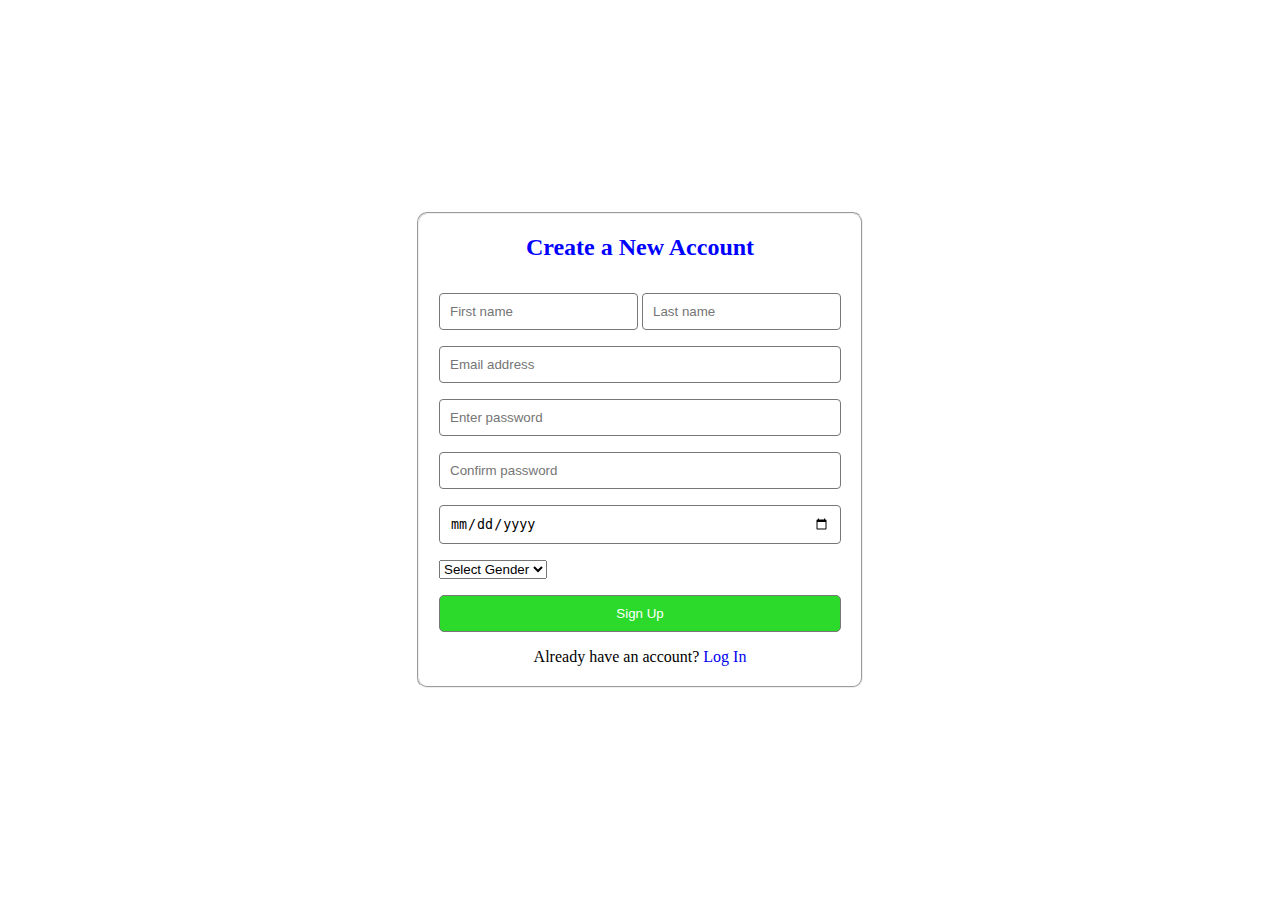
<file: index.html>
<!DOCTYPE html>
<html lang="en">
<head>
  <meta charset="UTF-8">
  <meta name="viewport" content="width=device-width, initial-scale=1.0">
  <title>SignUp Page</title>
  <link rel="shortcut icon" href="media/poster.png" type="image/x-icon">
  <style>
    *{
      padding: 0;
      margin: 0;
      box-sizing: border-box;
    }
    form{
      padding: 20px;
      width: fit-content;
      justify-self: center;
      align-content: center;
      height: 100vh;
    }
    fieldset{
      padding: 20px;
      background-color: #fff;
      align-self: center;
      justify-self: center;
      border-radius: 10px;
    }
    h2{
      color: blue;
      text-align: center;
      margin-bottom: 2rem;
    }
    input{
      padding: 10px;
      margin-bottom: 1rem;
      border-radius: 4px;
      border: 1px solid #777;
    }
    #email, #password, #confirm, #date{
      width: 100%;
    }
    select{
      margin-bottom: 1rem;
    }
    button{
      width: 100%;
      padding: 10px;
      border-radius: 5px;
      border: 1px solid #777;
      background-color: rgb(44, 218, 44);
      color: #fff;
      cursor: pointer;
      margin-bottom: 1rem;
    }
    p{
      text-align: center;
    }
    p a{
      text-decoration: none;
    }
  </style>
</head>
<body>
  <form id="signupForm">
    <fieldset>
      <h2>Create a New Account</h2>
      <input type="text" name="firstname" id="firstname" placeholder="First name" required>

      <input type="text" name="lastname" id="lastname" placeholder="Last name" required> <br>

      <input type="email" name="email" id="email" placeholder="Email address" required> <br>

      <input type="password" name="password" id="password" placeholder="Enter password" required> <br>

      <input type="password" name="password" id="confirm" placeholder="Confirm password" required> <br>

      <input type="date" name="date" id="date"><br>

      <select name="gender" id="gender">
        <option value="select">Select Gender</option>
        <option value="male">Male</option>
        <option value="female">Female</option>
        <option value="others">Others</option>
      </select> <br>
      <button>Sign Up</button> <br>
      <p>
        Already have an account? <a href="login.html">Log In</a>
      </p>
    </fieldset>
  </form>
  <script src="index.js"></script>
</body>
</html>
</file>
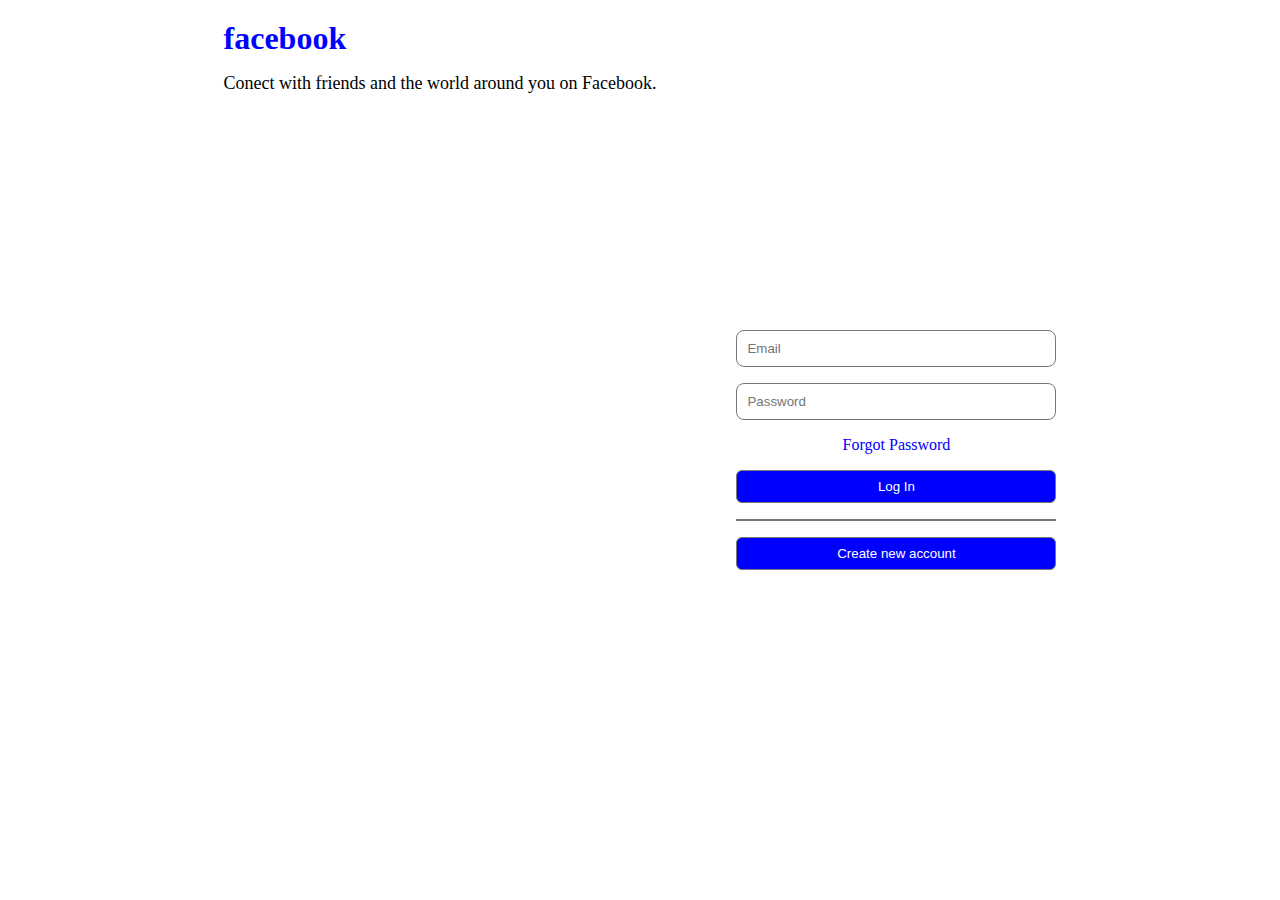
<file: login.html>
<!DOCTYPE html>
<html lang="en">
<head>
    <meta charset="UTF-8">
    <meta name="viewport" content="width=device-width, initial-scale=1.0">
    <title>Login Page</title>
    <link rel="shortcut icon" href="media/poster.png" type="image/x-icon">
    <style>
        *{
            padding: 0;
            margin: 0;
            box-sizing: border-box;
        }
        main{
            display: flex;
            justify-content: space-between;
            width: 100%;
            padding: 20px;
            height: 100vh;
            justify-self: center;
            gap: 5rem;
            justify-content: center;
            align-content: left;
            overflow: hidden;
        }
        form{
            height: 100%;
            justify-self: center;
            align-content: center;
        }
        fieldset{
            border: none;
            width: 20em;
            align-content: center;
        }
        h1{
            color: blue;
            margin-bottom: 1rem;
        }
        input{
            width: 100%;
            margin-bottom: 1rem;
            padding: 10px;
            border-radius: 8px;
            border: 1px solid #777;
        }
        .connect{
            font-size: large;
        }
        .forgotp{
            margin-bottom: 1rem;
            color: blue;
            text-align: center;
            cursor: pointer;
        }
        button{
            width: 100%;
            padding: 8px;
            color: #fff;
            background-color: blue;
            border-radius: 6px;
            border: 1px solid #777;
            cursor: pointer;
        }
        .line{
            height: 0.5px;
            width: 100%;
            border: 1px solid #777;
            margin-top: 1rem;
            margin-bottom: 1rem;
        }

    </style>
</head>
<body>
    <main>
        <div>
            <h1>facebook</h1>
            <p class="connect">Conect with friends and the world around you on Facebook. </p>
        </div>
        <form action="main.html">
            <fieldset>
                <input type="email" name="email" id="email" placeholder="Email"> <br>
                <input type="password" name="password" id="password" placeholder="Password"> <br>
                <p class="forgotp">Forgot Password</p>
                <button>Log In</button> <br>
                <div class="line"></div>
                <a href="#"><button>Create new account</button></a>
            </fieldset>
        </form>
    </main>
    <script src="script.js"></script>
</body>
</html>
</file>
